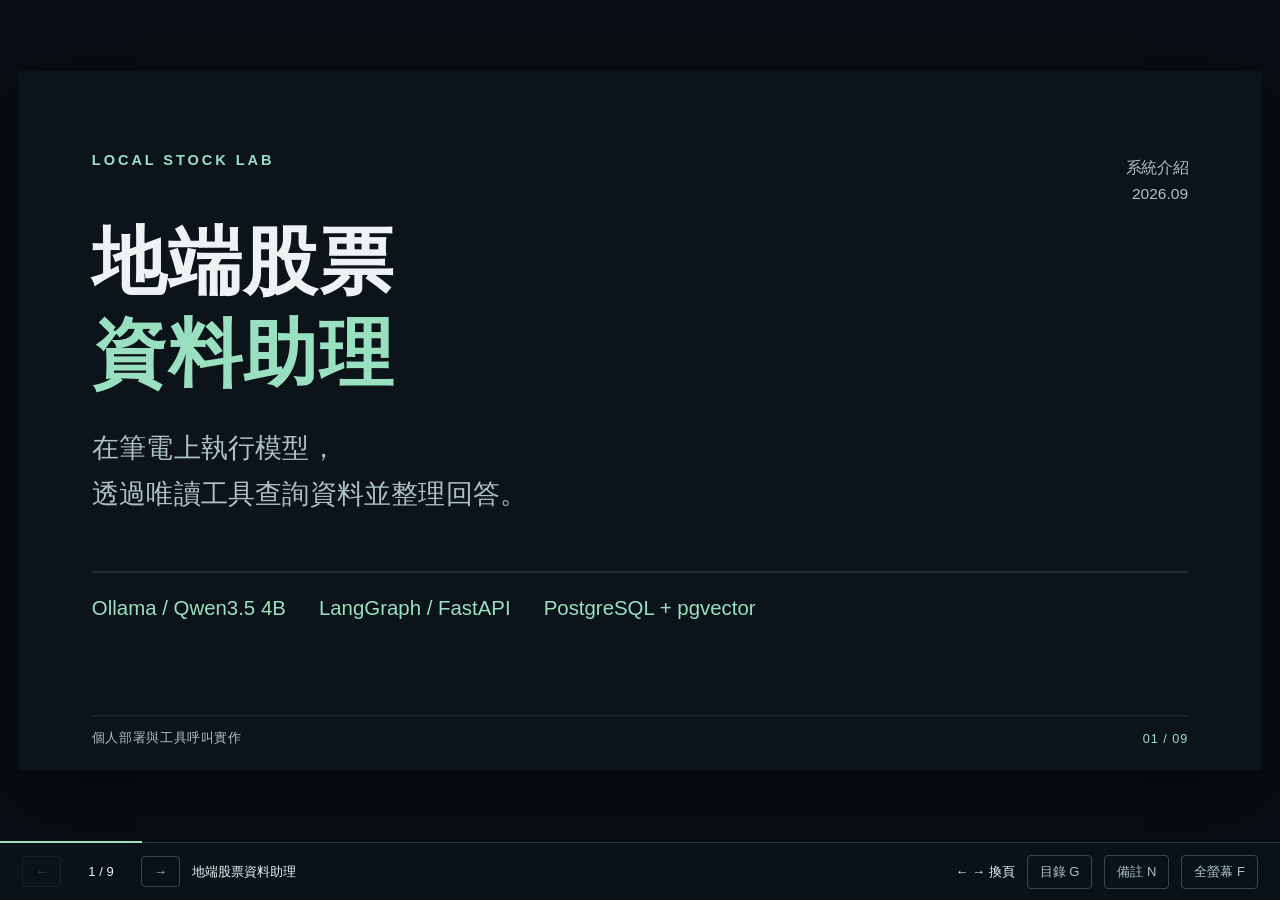
<file: assets/system-slides.html>
<!doctype html>
<html lang="zh-Hant">
<head>
<meta charset="utf-8">
<meta name="viewport" content="width=device-width, initial-scale=1">
<meta name="description" content="Local Stock Lab 系統介紹：地端模型、本機 PostgreSQL 快照、工具呼叫與實測結果。">
<title>Local Stock Lab｜系統介紹</title>
<style>
:root{color-scheme:dark;--bg:#0c1319;--surface:#121f27;--ink:#edf3f2;--muted:#aec0c7;--green:#98e0c0;--line:#36504e;--gold:#f2d093}
*{box-sizing:border-box}body{margin:0;background:#070d12;color:var(--ink);font-family:"Segoe UI","Microsoft JhengHei",sans-serif;overflow:hidden}button,a{font:inherit}button{cursor:pointer}button:focus-visible,a:focus-visible{outline:3px solid var(--gold);outline-offset:4px}#viewport{height:calc(100dvh - 58px);display:flex;align-items:center;justify-content:center;padding:18px}#frame{position:relative;flex-shrink:0}#deck{position:absolute;left:0;top:0;width:1280px;height:720px;transform-origin:top left;background:var(--bg);overflow:hidden;box-shadow:0 24px 80px #0006}.slide{position:absolute;inset:0;padding:58px 76px 52px;display:none;overflow:hidden}.slide.active{display:block}.slide h1,.slide h2,.slide h3,.slide p{margin:0}h1{font-size:76px;line-height:1.25;letter-spacing:2px;font-weight:600}h2{font-size:44px;line-height:1.3;font-weight:600;letter-spacing:.5px}h3{font-size:25px;font-weight:600;line-height:1.5}.lead{font-size:23px;line-height:1.7;color:var(--muted);margin-top:18px!important}.kicker{font-size:15px;color:var(--green);letter-spacing:3px;margin-bottom:23px!important;font-weight:600}.accent{color:var(--green)}.muted{color:var(--muted)}.footer{position:absolute;left:76px;right:76px;bottom:25px;display:flex;justify-content:space-between;align-items:center;color:var(--muted);font-size:13px;letter-spacing:1px;border-top:1px solid #26383e;padding-top:13px}.footer .num{color:var(--green)}.content{margin-top:36px}.two{display:grid;grid-template-columns:1fr 1fr;gap:64px}.rule{border-top:1px solid var(--line);padding-top:21px}.body{font-size:22px;line-height:1.8}.small{font-size:17px;line-height:1.7;color:var(--muted)}.caption{font-size:16px;color:var(--muted);line-height:1.6}.cover{padding-top:83px}.cover h1{margin-top:48px}.cover .subtitle{font-size:28px;color:var(--muted);line-height:1.7;margin-top:26px}.cover .stack{margin-top:56px;border-top:1px solid var(--line);padding-top:25px;display:flex;gap:34px;font-size:21px;color:var(--green)}.cover .edition{position:absolute;right:76px;top:86px;font-size:16px;color:var(--muted);text-align:right;line-height:1.7}table{width:100%;border-collapse:collapse;font-size:22px;line-height:1.5}th{text-align:left;font-size:16px;font-weight:400;color:var(--muted);padding:0 16px 15px 0;border-bottom:1px solid var(--line)}td{padding:21px 16px 21px 0;border-bottom:1px solid #253b40;vertical-align:top}td:first-child{color:var(--green);white-space:nowrap;font-weight:600}.data-flow{display:grid;grid-template-columns:1fr 100px 1fr;align-items:center;gap:22px;margin-top:44px}.data-flow h3{font-size:30px}.data-flow .arrow{text-align:center;font-size:44px;color:var(--green)}.data-flow .phase{font-size:17px;color:var(--green);margin-bottom:12px}.data-flow .body{margin-top:18px}.data-stats{display:flex;gap:58px;margin-top:44px;padding-top:23px;border-top:1px solid var(--line)}.data-stats strong{font-size:41px;font-weight:500;color:var(--green)}.data-stats span{display:block;font-size:17px;color:var(--muted);margin-top:3px}.flow{display:grid;grid-template-columns:1fr 50px 1fr 50px 1fr 50px 1fr;align-items:center;margin-top:63px}.flow .node{border-top:3px solid var(--green);border-bottom:1px solid var(--line);padding:24px 0;min-height:136px}.flow .node strong{display:block;font-size:26px}.flow .node span{display:block;font-size:18px;color:var(--muted);margin-top:12px}.flow .arrow{font-size:30px;text-align:center;color:var(--green)}.loop-back{margin:25px 0 0 285px;border-bottom:1px solid var(--line);padding-bottom:18px;font-size:21px;color:var(--green)}.flow-notes{display:flex;gap:70px;margin-top:35px;font-size:19px;line-height:1.75;color:var(--muted)}.question{font-size:27px;line-height:1.6;padding:20px 0;border-bottom:1px solid var(--line);color:var(--green)}.tool-demo{display:grid;grid-template-columns:1.05fr 1fr;gap:56px;margin-top:28px}pre{margin:0;font-family:Consolas,"Microsoft JhengHei",monospace;font-size:20px;line-height:1.8;white-space:pre-wrap;overflow-wrap:anywhere}.code-label{font-size:16px;color:var(--muted);margin-bottom:13px}.steps{list-style:none;padding:0;margin:0;counter-reset:step}.steps li{position:relative;padding:0 0 18px 44px;font-size:21px;line-height:1.6;counter-increment:step}.steps li::before{content:counter(step,decimal-leading-zero);position:absolute;left:0;top:2px;font-size:17px;color:var(--green)}.formula{margin-top:27px;font-size:22px;border-top:1px solid var(--line);padding-top:17px}.checks{list-style:none;padding:0;margin:24px 0 0}.checks li{padding:15px 0;border-bottom:1px solid #253b40;font-size:22px;line-height:1.5}.checks strong{color:var(--green);font-weight:500}.guard-note{margin-top:28px;font-size:18px;line-height:1.6;color:var(--muted)}.results{display:grid;grid-template-columns:1.4fr 1fr;gap:70px;margin-top:38px}.bars{display:grid;gap:26px}.bar-row{display:grid;grid-template-columns:150px 1fr 88px;gap:16px;align-items:center;font-size:20px}.bar-track{height:20px;background:#223333}.bar-fill{height:100%;background:var(--green)}.bar-value{color:var(--green);text-align:right;font-variant-numeric:tabular-nums}.axis{display:flex;justify-content:space-between;margin-left:166px;margin-right:104px;font-size:14px;color:var(--muted)}.metric{padding:17px 0;border-top:1px solid var(--line)}.metric strong{font-size:42px;color:var(--green);font-weight:500}.metric span{font-size:20px;margin-left:12px}.metric p{font-size:17px;color:var(--muted);margin-top:7px}.results-note{margin-top:38px;font-size:17px;line-height:1.6;color:var(--muted)}.demo-list{margin-top:26px}.demo-item{display:grid;grid-template-columns:48px 155px 1fr;gap:16px;padding:24px 0;border-bottom:1px solid var(--line);align-items:start}.demo-item .index{color:var(--green);font-size:22px}.demo-item h3{font-size:24px}.demo-item p{font-size:22px;line-height:1.5}.demo-item small{display:block;color:var(--muted);font-size:17px;margin-top:9px}.demo-actions{display:flex;gap:18px;align-items:center;margin-top:30px}.demo-actions a,.demo-actions button{display:inline-block;border:1px solid var(--green);color:var(--green);background:transparent;padding:12px 23px;font-size:18px;text-decoration:none;border-radius:3px}.demo-actions a.primary{background:var(--green);color:#102a23}.status-message{font-size:16px;color:var(--muted)}.roadmap td{font-size:21px;padding:18px 12px 18px 0}.closing{font-size:25px;color:var(--green);margin-top:27px!important}.slide-note{display:none}
#toolbar{position:fixed;bottom:0;left:0;right:0;height:58px;border-top:1px solid #293a41;background:#0a1219;display:flex;align-items:center;justify-content:space-between;padding:0 22px;gap:15px;font-size:13px;z-index:4}#toolbar .group{display:flex;align-items:center;gap:12px}#toolbar button{background:transparent;color:var(--muted);border:1px solid #33494c;border-radius:4px;padding:7px 12px;font-size:13px}#toolbar button:hover{color:var(--green);border-color:var(--green)}#toolbar button:disabled{opacity:.3;cursor:default}#counter{font-variant-numeric:tabular-nums;min-width:56px;text-align:center}#progress{position:fixed;bottom:57px;left:0;height:2px;background:var(--green);z-index:5;transition:width .15s}#notes{position:fixed;bottom:58px;left:0;right:0;height:185px;padding:18px 30px;background:#142129;border-top:1px solid #3b5e56;overflow:auto;z-index:3;line-height:1.8;font-size:15px}#notes h3{font-size:15px;color:var(--green);margin:0 0 6px}#notes p{margin:0;max-width:1150px}#note-source{font-size:12px;color:var(--muted);margin-top:7px!important}body.notes-open #viewport{height:calc(100dvh - 243px)}#overview{position:fixed;inset:0 0 58px;background:#0b151bf5;z-index:6;padding:40px max(30px,calc((100vw - 1000px)/2));overflow:auto}#overview h2{font-size:25px;margin:0 0 25px}#overview-grid{display:grid;grid-template-columns:1fr 1fr;gap:12px}#overview-grid button{background:#15242b;border:1px solid #36504e;color:var(--ink);text-align:left;padding:23px;font-size:18px;line-height:1.5}#overview-grid button span{color:var(--green);margin-right:17px}#overview-grid button[aria-current=true]{border-color:var(--green)}[hidden]{display:none!important}@media(prefers-reduced-motion:reduce){#progress{transition:none}}@media(max-width:700px){#toolbar{padding:0 10px;gap:5px}.shortcut-hint,#slide-label{display:none}#toolbar .group{gap:6px}#toolbar button{padding:7px 9px}#overview-grid{grid-template-columns:1fr}}
@media print{@page{size:landscape;margin:0}body{background:white;overflow:visible}#viewport{display:block;height:auto!important;padding:0}#frame{width:auto!important;height:auto!important}#deck{position:static;transform:none!important;box-shadow:none;width:auto;height:auto;overflow:visible}.slide{position:relative;display:block!important;width:1280px;height:720px;break-after:page;page-break-after:always;print-color-adjust:exact;-webkit-print-color-adjust:exact;background:var(--bg)}.slide:last-child{break-after:auto}#toolbar,#progress,#notes,#overview{display:none!important}.demo-actions{display:none}}
.flow{grid-template-columns:1fr 60px 1fr 60px 1fr;margin-top:36px}.flow .node{min-height:110px;padding:19px 0}.tool-branch{width:336px;margin-left:396px;text-align:center}.tool-branch .connector{font-size:28px;color:var(--green);line-height:1.3}.tool-branch strong{display:block;font-size:23px;margin-top:5px}.tool-branch span{font-size:17px;color:var(--muted)}.flow-notes{margin-top:23px;font-size:18px}
</style>
</head>
<body>
<main id="viewport" aria-label="系統介紹投影片"><div id="frame"><div id="deck">

<section class="slide cover active" data-title="地端股票資料助理" aria-label="第1頁 地端股票資料助理">
  <p class="kicker">LOCAL STOCK LAB</p><div class="edition">系統介紹<br>2026.09</div>
  <h1>地端股票<br><span class="accent">資料助理</span></h1>
  <p class="subtitle">在筆電上執行模型，<br>透過唯讀工具查詢資料並整理回答。</p>
  <div class="stack"><span>Ollama / Qwen3.5 4B</span><span>LangGraph / FastAPI</span><span>PostgreSQL + pgvector</span></div>
  <div class="footer"><span>個人部署與工具呼叫實作</span><span class="num">01 / 09</span></div>
  <aside class="slide-note" data-source="README.md；docs/LANGGRAPH.md">這個專案以我自己的股票資料為例，驗證在一般筆電上部署 LLM 並整合工具的完整流程。LangGraph 是可切換的執行路徑；start-demo.cmd 現在啟動 LangGraph，現場先在 /api/status 確認 agent_engine。模型負責選擇工具與說明，查詢與數字計算由 Python 完成。整份約5–7分鐘，現場 demo 另留2分鐘。</aside>
</section>

<section class="slide" data-title="系統功能" aria-label="第2頁 系統功能">
  <h2>系統功能</h2><p class="lead">用自然語言提問，查看實際查詢結果與資料來源。</p>
  <table class="content"><thead><tr><th style="width:21%">功能</th><th style="width:45%">使用者問題</th><th>執行方式</th></tr></thead><tbody>
    <tr><td>行情查詢</td><td>台積電最近五個交易日的收盤價？</td><td>依代號與日期查詢</td></tr>
    <tr><td>期間比較</td><td>比較兩檔股票的期間價格變化</td><td>對齊共同交易日，再計算</td></tr>
    <tr><td>新聞整理</td><td>聯發科有哪些相關新聞事件？</td><td>模型選檢索工具，附新聞 ID</td></tr>
    <tr><td>資料不足</td><td>查詢快照範圍以外的日期</td><td>回報缺漏，不替換日期</td></tr>
  </tbody></table>
  <div class="footer"><span>每題獨立對話；歷史快照資料</span><span class="num">02 / 09</span></div>
  <aside class="slide-note" data-source="src/tools.py；src/agent.py；docs/GRAPHRAG.md">新聞問句不一定使用圖譜。詢問公司與事件關係時，系統提示模型優先使用 search_news_graph；一般新聞問題仍可能使用關鍵字或向量搜尋。向量涵蓋全部 300 則新聞；圖譜抽取最新 100 則。介面顯示實際工具名稱、參數、結果與耗時。</aside>
</section>

<section class="slide" data-title="展示資料範圍" aria-label="第3頁 展示資料範圍">
  <h2>展示資料範圍</h2><p class="lead">這份 Demo 使用有限的本機市場資料快照。</p>
  <div class="two content"><div class="rule"><h3>可查股票</h3><p class="body">2002 中鋼　2303 聯電<br>2330 台積電　2337 旺宏<br>2344 華邦電　2408 南亞科<br>2454 聯發科　8046 南電</p></div>
  <div class="rule"><h3>資料內容</h3><p class="body">981 筆歷史行情<br>300 則新聞；全數有向量<br>20 則有圖譜關係證據</p></div></div>
  <p class="guard-note">例如 0050 尚未匯入。系統會先查核標的，再清楚回報資料缺漏。</p>
  <div class="footer"><span>行情截止 2026-10-14；新聞最新至當日 16:35（台北）</span><span class="num">03 / 09</span></div>
  <aside class="slide-note" data-source="docs/FRESHNESS.md；scripts/verify_postgres.py；docs/GRAPHRAG.md">這頁交代 demo 的資料範圍，避免將有限快照誤認為全市場或即時資料。使用者詢問不存在的 0050 時，程式會用 find_stocks 查核後明確回覆尚未匯入。資料庫部署在本機 PostgreSQL 17；300 則新聞全部建立向量，最新 100 則經過圖譜抽取。只有部分文章能通過原文證據檢查，請以工具紀錄與 /api/status 確認實際覆蓋量。</aside>
</section>

<section class="slide" data-title="系統架構" aria-label="第4頁 系統架構">
  <h2>系統架構</h2><p class="lead">LangGraph 明確串起模型、唯讀工具與回答驗證節點。</p>
  <div class="flow" role="img" aria-label="網頁介面經由 LangGraph Agent 呼叫 Ollama，Agent 驗證並執行 PostgreSQL 工具；查詢結果回到模型，再經驗證節點回傳回答至介面">
    <div class="node"><strong>網頁介面</strong><span>問題、回答、工具紀錄</span></div><span class="arrow">↔</span>
    <div class="node"><strong>LangGraph Agent</strong><span>模型 → 工具 → 驗證</span></div><span class="arrow">↔</span>
    <div class="node"><strong>Ollama</strong><span>Qwen3.5 4B · Q4_K_M</span></div>
  </div>
  <div class="tool-branch"><div class="connector">↕</div><strong>唯讀工具 ↔ PostgreSQL</strong><span>行情、新聞、向量與圖譜查詢</span></div>
  <div class="flow-notes"><p>網頁與模型服務皆綁定 localhost<br>程式使用本機唯讀資料庫帳號</p><p>每次查詢最多 5 輪<br>可切回原有 classic 執行路徑</p></div>
  <div class="footer"><span>最終回答整段顯示；工具事件透過 NDJSON 傳遞</span><span class="num">04 / 09</span></div>
  <aside class="slide-note" data-source="src/langgraph_agent.py；src/app.py；docs/LANGGRAPH.md">LangGraph 的 precheck、model、tools、verify 節點定義於程式中；模型透過 LangChain Ollama adapter 呼叫工具，但不能直接存取資料庫。Python 白名單驗證工具名稱與參數，固定 SQL 查本機 PostgreSQL。查詢結果加入訊息後交回模型；驗證節點檢查工具使用、比較結果與新聞 ID。此路徑可用 -Engine langgraph 啟動，預設 classic 保留。未實作持久化 checkpoint 或跨請求記憶。</aside>
</section>

<section class="slide" data-title="新聞 GraphRAG 流程" aria-label="第5頁 新聞 GraphRAG 流程">
  <h2>新聞 GraphRAG 流程</h2><p class="question">「台積電最近三則新聞事件是什麼？」</p>
  <div class="tool-demo">
    <div><div class="code-label">模型選擇圖譜工具</div><pre><span class="accent">search_news_graph</span>({
  "keyword": "台積電",
  "limit": 3
})</pre></div>
    <ol class="steps"><li>本機模型預先抽取新聞關係</li><li>PostgreSQL 保存實體與原文證據</li><li>工具查詢直接關係及新聞 ID</li><li>模型依查詢結果回答並附來源</li></ol>
  </div>
  <p class="formula">更新：<span class="accent">300 則向量索引</span>；20 則產出 74 條原文證據</p>
  <div class="footer"><span>關係問句優先查圖譜；其他新聞問句可能改用關鍵字或向量</span><span class="num">05 / 09</span></div>
  <aside class="slide-note" data-source="docs/FRESHNESS.md；docs/GRAPHRAG.md；src/postgres_tools.py">2026-10-14 更新後，這題實測呼叫 search_news_graph，回傳三則新聞 ID、日期與原文證據，總耗時 7.19 秒。新聞抽取時會驗證引用片段確實出現在原文，仍需人工判斷關係解讀是否正確。圖譜目前只查直接關係；沒有命中時可改用關鍵字搜尋。模型會自行選擇工具，不保證每個新聞問題都走圖譜。</aside>
</section>

<section class="slide" data-title="執行限制與回答檢查" aria-label="第6頁 執行限制與回答檢查">
  <h2>執行限制與回答檢查</h2><p class="lead">把可控的查詢規則放在程式中，保留核對依據。</p>
  <div class="two content"><div class="rule"><h3>工具執行</h3><ul class="checks"><li><strong>6 個工具白名單</strong>，使用固定查詢</li><li>PostgreSQL 唯讀帳號與交易</li><li>限制日期、筆數與工具呼叫輪數</li><li>一次只處理一個問題</li></ul></div>
  <div class="rule"><h3>回答完整性</h3><ul class="checks"><li>期間比較需取得比較工具結果</li><li>新聞摘要需包含來源 ID</li><li>缺漏時要求模型修正，超限即停止</li><li>保留工具結果供人工核對</li></ul></div></div>
  <p class="guard-note">這些檢查有助於攔截特定錯誤；來源正確性與摘要語意仍需核對。</p>
  <div class="footer"><span>新聞視為不可信資料；提示詞約束不是完整的注入防護</span><span class="num">06 / 09</span></div>
  <aside class="slide-note" data-source="src/tools.py；src/agent.py；tests/test_agent.py">將模型的自由度限制在工具選擇與文字整理。模型不能執行任意 SQL 或 shell 指令。新聞來源 ID 的檢查只確認是否附來源，不代表每個敘述都完全正確；參數化 SQL 也不等同於企業權限管理。正式環境仍要補登入、資料授權與稽核。</aside>
</section>

<section class="slide" data-title="筆電實測結果" aria-label="第7頁 筆電實測結果">
  <h2>筆電實測結果</h2><p class="lead">Qwen3.5 4B Q4_K_M · RTX 4070 Laptop · 8 GB VRAM</p>
  <div class="results"><div><div class="bars" role="img" aria-label="2026年10月14日 LangGraph 與 PostgreSQL 四題總耗時：行情4.12秒、比較4.28秒、新聞9.37秒、資料不足2.25秒，橫軸0到10秒">
    <div class="bar-row"><span>行情查詢</span><div class="bar-track"><div class="bar-fill" style="width:41.2%"></div></div><span class="bar-value">4.12 秒</span></div>
    <div class="bar-row"><span>雙股比較</span><div class="bar-track"><div class="bar-fill" style="width:42.8%"></div></div><span class="bar-value">4.28 秒</span></div>
    <div class="bar-row"><span>新聞摘要</span><div class="bar-track"><div class="bar-fill" style="width:93.7%"></div></div><span class="bar-value">9.37 秒</span></div>
    <div class="bar-row"><span>資料不足</span><div class="bar-track"><div class="bar-fill" style="width:22.5%"></div></div><span class="bar-value">2.25 秒</span></div>
    <div class="axis"><span>0</span><span>10 秒</span></div>
  </div><p class="results-note">2026-10-14 LangGraph + PostgreSQL 單次觀察<br>非平均值、P95 或多使用者負載結果</p></div>
  <div><div class="metric"><strong>300</strong><span>則新聞向量</span><p>本機 qwen3-embedding:0.6b</p></div><div class="metric"><strong>37</strong><span>項自動測試通過</span><p>含 LangGraph 工具路由與驗證</p></div><div class="metric"><strong>7.19</strong><span>秒</span><p>另一次三則新聞圖譜問答實測</p></div></div></div>
  <div class="footer"><span>資料來源：2026-10-14 本機測試紀錄</span><span class="num">07 / 09</span></div>
  <aside class="slide-note" data-source="docs/local-results/smoke-results.json；docs/FRESHNESS.md；tests/test_langgraph_agent.py">圖中四個案例是 2026-10-14 真模型單次量測；右側 7.19 秒是同日另一個三則新聞圖譜問答。不能據此推論穩定速度或答案正確率。37 項自動測試驗證程式邏輯；新聞摘要與關係語意仍須人工核對來源。</aside>
</section>

<section class="slide" data-title="現場展示" aria-label="第8頁 現場展示">
  <h2>現場展示</h2><p class="lead">先看答案，再展開工具結果核對。</p>
  <div class="demo-list"><div class="demo-item"><span class="index">01</span><h3>查行情</h3><div><p>「台積電最近五個交易日的收盤價？」</p><small>核對代號、五筆資料與截止日期</small></div></div>
  <div class="demo-item"><span class="index">02</span><h3>比較價格</h3><div><p>「比較 2330 和 2303 的期間價格變化。」</p><small>查看共同交易日與程式計算結果</small></div></div>
  <div class="demo-item"><span class="index">03</span><h3>新聞關聯</h3><div><p>「台積電最近三則新聞事件是什麼？」</p><small>查看 search_news_graph 與原文證據</small></div></div></div>
  <div class="demo-actions"><a class="primary" href="http://127.0.0.1:8765/" target="_blank" rel="noopener">開啟本機 Demo ↗</a><button id="copy-question" type="button">複製圖譜題目</button><span id="copy-status" class="status-message" aria-live="polite">先以 start-demo.cmd 啟動服務</span></div>
  <div class="footer"><span>圖譜只涵蓋部分新聞；現場以右側工具紀錄確認實際路徑</span><span class="num">08 / 09</span></div>
  <aside class="slide-note" data-source="docs/DEMO.md；assets/app.js；docs/FRESHNESS.md">可從這頁開啟已啟動的 demo。示範先跑查行情，再比較，最後問新聞關聯並展開工具紀錄。圖譜提問改用更新後有證據的台積電案例；如果模型改選其他工具，應依現場紀錄如實說明。資料不足案例仍可作為備用展示。若服務發生問題，本機 docs/local-results/demo-backup.html 保存先前實測結果；使用時明確說明是備援紀錄。</aside>
</section>

<section class="slide" data-title="目前範圍與後續擴充" aria-label="第9頁 目前範圍與後續擴充">
  <h2>目前範圍與後續擴充</h2><p class="lead">保留工具介面，逐步擴充資料與部署能力。</p>
  <table class="content roadmap"><thead><tr><th style="width:19%">面向</th><th style="width:39%">目前實作</th><th>後續方向</th></tr></thead><tbody>
    <tr><td>資料</td><td>本機 PostgreSQL + pgvector</td><td>資料更新排程與快照版本管理</td></tr>
    <tr><td>檢索</td><td>關鍵字＋300 則向量＋新聞圖譜</td><td>擴大圖譜，改善實體合併與多跳查詢</td></tr>
    <tr><td>Agent</td><td>LangGraph 節點與可切換執行路徑</td><td>評估集、checkpoint 與人工審核</td></tr>
    <tr><td>部署</td><td>單人、localhost、唯讀工具</td><td>登入、資料權限、稽核與負載測試</td></tr>
  </tbody></table>
  <p class="closing">這個專案驗證了本地推論與工具整合的完整流程。</p>
  <div class="footer"><span>原始碼：github.com/zunmatched/ollama_test</span><span class="num">09 / 09</span></div>
  <aside class="slide-note" data-source="README.md；docs/POSTGRES.md；docs/GRAPHRAG.md；docs/LANGGRAPH.md">本機 PostgreSQL 資料層已完成。向量使用本機 qwen3-embedding:0.6b 模型；原始資料庫來源不明的向量沒有混用。LangGraph 執行路徑已實作且能切換，尚無 checkpoint 或人工審核。新聞圖譜只查直接關係，模型抽取仍需核對語意。正式多人服務還需要資料更新、權限管理、監控和容量規劃。</aside>
</section>

</div></div></main>
<div id="progress" aria-hidden="true"></div>
<nav id="toolbar" aria-label="投影片控制"><div class="group"><button id="prev" type="button" aria-label="上一頁">←</button><span id="counter" aria-live="polite">1 / 9</span><button id="next" type="button" aria-label="下一頁">→</button><span id="slide-label">地端股票資料助理</span></div><div class="group"><span class="shortcut-hint">← → 換頁</span><button id="overview-toggle" type="button" aria-expanded="false">目錄 G</button><button id="notes-toggle" type="button" aria-expanded="false">備註 N</button><button id="fullscreen" type="button">全螢幕 F</button></div></nav>
<aside id="notes" hidden aria-label="講者備註"><h3 id="note-title">講者備註</h3><p id="note-text"></p><p id="note-source"></p></aside>
<section id="overview" hidden aria-label="投影片目錄"><h2>投影片目錄</h2><div id="overview-grid"></div></section>
<script>
(() => {
  const slides = [...document.querySelectorAll('.slide')];
  const byId = id => document.getElementById(id);
  let current = 0;
  function resize() {
    const viewport = byId('viewport');
    const scale = Math.max(.12, Math.min((viewport.clientWidth - 36) / 1280, (viewport.clientHeight - 36) / 720));
    byId('frame').style.width = `${1280 * scale}px`;
    byId('frame').style.height = `${720 * scale}px`;
    byId('deck').style.transform = `scale(${scale})`;
  }
  function show(index, writeHash = true) {
    current = Math.max(0, Math.min(slides.length - 1, index));
    slides.forEach((slide, i) => {slide.classList.toggle('active', i === current); slide.setAttribute('aria-hidden', String(i !== current)); slide.inert = i !== current;});
    const slide = slides[current], note = slide.querySelector('.slide-note');
    byId('counter').textContent = `${current + 1} / ${slides.length}`;
    byId('slide-label').textContent = slide.dataset.title;
    byId('note-title').textContent = `第 ${current + 1} 頁 · ${slide.dataset.title}`;
    byId('note-text').textContent = note.textContent;
    byId('note-source').textContent = `內容依據：${note.dataset.source}`;
    byId('prev').disabled = current === 0; byId('next').disabled = current === slides.length - 1;
    byId('progress').style.width = `${(current + 1) / slides.length * 100}%`;
    [...byId('overview-grid').children].forEach((button,i) => button.setAttribute('aria-current', String(i === current)));
    if(writeHash) history.replaceState(null, '', `#slide-${current + 1}`);
  }
  function toggleNotes() {
    const open = byId('notes').hidden;
    byId('notes').hidden = !open; document.body.classList.toggle('notes-open', open);
    byId('notes-toggle').setAttribute('aria-expanded', String(open)); resize();
  }
  function toggleOverview(force) {
    const open = typeof force === 'boolean' ? force : byId('overview').hidden;
    byId('overview').hidden = !open; byId('overview-toggle').setAttribute('aria-expanded', String(open));
    if(open) byId('overview-grid').children[current].focus();
  }
  async function fullscreen() {
    try {if(document.fullscreenElement) await document.exitFullscreen(); else await document.documentElement.requestFullscreen();}
    catch { byId('fullscreen').textContent = '請使用 F11'; }
  }
  slides.forEach((slide,i) => {
    const button = document.createElement('button'); button.type = 'button';
    const number = document.createElement('span'); number.textContent = String(i + 1).padStart(2,'0');
    button.append(number, document.createTextNode(slide.dataset.title));
    button.addEventListener('click', () => {show(i); toggleOverview(false); byId('overview-toggle').focus();});
    byId('overview-grid').append(button);
  });
  byId('prev').addEventListener('click', () => show(current - 1));
  byId('next').addEventListener('click', () => show(current + 1));
  byId('notes-toggle').addEventListener('click', toggleNotes);
  byId('overview-toggle').addEventListener('click', () => toggleOverview());
  byId('fullscreen').addEventListener('click', fullscreen);
  document.addEventListener('keydown', event => {
    if(event.ctrlKey || event.altKey || event.metaKey || /INPUT|TEXTAREA|SELECT/.test(event.target.tagName)) return;
    if(event.key === 'Escape') {toggleOverview(false); return;}
    if(!byId('overview').hidden && !['g','G'].includes(event.key)) return;
    if(['ArrowRight','PageDown','ArrowLeft','PageUp','Home','End',' '].includes(event.key)) {
      if(event.key === ' ' && /BUTTON|A/.test(event.target.tagName)) return;
      event.preventDefault();
      show(event.key === 'Home' ? 0 : event.key === 'End' ? slides.length - 1 : current + (['ArrowLeft','PageUp'].includes(event.key) ? -1 : 1));
    } else if(event.key.toLowerCase() === 'n') toggleNotes();
    else if(event.key.toLowerCase() === 'g') toggleOverview();
    else if(event.key.toLowerCase() === 'f') fullscreen();
  });
  byId('copy-question').addEventListener('click', async () => {
    const text = '台積電最近三則新聞事件是什麼？請查新聞圖譜，列出每則新聞ID、日期與原文證據。';
    try {await navigator.clipboard.writeText(text); byId('copy-status').textContent = '已複製，可貼到 Demo 問題欄';}
    catch {byId('copy-status').textContent = '請使用 Demo 內的「新聞關聯」按鈕';}
  });
  window.addEventListener('resize', resize);
  window.addEventListener('hashchange', () => {const match = location.hash.match(/^#slide-(\d+)$/); if(match) show(Number(match[1])-1,false);});
  const initial = location.hash.match(/^#slide-(\d+)$/); show(initial ? Number(initial[1])-1 : 0); resize();
})();
</script>
</body></html>
</file>
